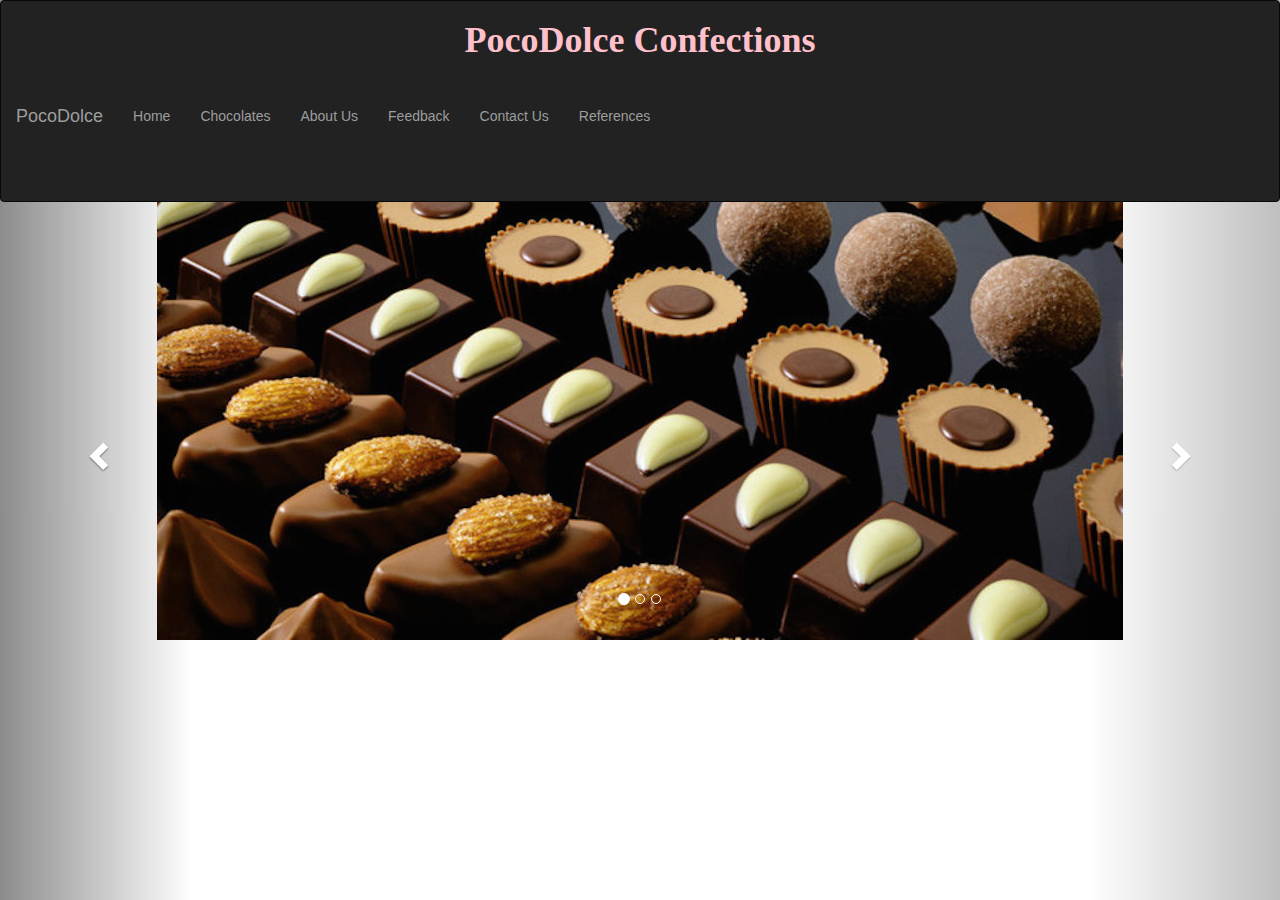
<file: index.html>
<!DOCTYPE html>
<html lang="en">


 <head>
  <meta charset="utf-8" name="viewport" content="width=device-width, intial-scale=1">
  <link rel="stylesheet" href="http://maxcdn.bootstrapcdn.com/bootstrap/3.3.5/css/bootstrap.min.css">
  <script src="https://ajax.googleapis.com/ajax/libs/jquery/1.11.3/jquery.min.js"></script>
  <script src="http://maxcdn.bootstrapcdn.com/bootstrap/3.3.5/js/bootstrap.min.js"></script>
  <title>Poco Dolce</title>
  <link rel="stylesheet" type="text/css" href="/script.css">
</head>

<body>
  
  <nav class="navbar navbar-inverse">
  <div class="container-fluid">
  <!--beginning of container-fluid (navigating bar) div-->
  <h1> PocoDolce Confections </h1>
  <br/>
    <div class="navbar-header">
        <a class="navbar-brand" href="index.html">PocoDolce </a>
    </div>
    <div>
        <ul class="nav navbar-nav">
              <li><a href="home.html">Home</a></li>
              <li><a href="chocolates.html">Chocolates</a></li>
              <li><a href="bio.html">About Us</a></li>
              <li><a href="Feedbackpage.html">Feedback</a></li>
              <li><a href="ContactUs.html">Contact Us</a></li>
			  <li><a href="references.html">References</a></li>
        </ul>
	</div>
  </div><!--the end of containter-fluid (navigating bar) div-->
  <br/>
  <br/>
  <br/>
  </nav>
       <!-- Carousel
    ================================================== -->
    <br/>
    <br/>
    <br/>
    <br/>
      <br/>
        <br/>
          <br/>
         
    <div id="myCarousel" class="carousel slide" data-ride="carousel">
        <!-- Indicators -->
        <ol class="carousel-indicators">
            <li data-target="#myCarousel" data-slide-to="0" class="active"></li>
            <li data-target="#myCarousel" data-slide-to="1"></li>
            <li data-target="#myCarousel" data-slide-to="2"></li>
        </ol>

        <!-- Wrapper for slides -->
        <div class="carousel-inner" role="listbox">
            <div class="item active">
                <img class="img-responsive center-block" src="/ChocolateCover1.jpg" alt="Ingredients">
                <div class="carousel-caption">
                
                </div>
            </div>

            <div class="item">
                <img class="img-responsive center-block" src="/ChocolateCover2.jpg" alt="Image One">
                <div class="carousel-caption">
                     
                </div>
            </div>

            <div class="item">
                <img class="img-responsive center-block" src="/ChocolateCover3.jpg" alt="Image Two">
                <div class="carousel-caption">
                    
                </div>
            </div>

            </div>
        </div>

        <!-- Left and right controls -->
        <a class="left carousel-control" href="#myCarousel" role="button" data-slide="prev">
            <span class="glyphicon glyphicon-chevron-left" aria-hidden="true"></span>
            <span class="sr-only">Previous</span>
        </a>
        <a class="right carousel-control" href="#myCarousel" role="button" data-slide="next">
            <span class="glyphicon glyphicon-chevron-right" aria-hidden="true"></span>
            <span class="sr-only">Next</span>
        </a>
    </div>
<script src="https://ajax.googleapis.com/ajax/libs/jquery/2.1.3/jquery.min.js"></script>
  <script src="https://maxcdn.bootstrapcdn.com/bootstrap/3.3.4/js/bootstrap.min.js"></script>
 
</body>

</body>

</html>
</file>
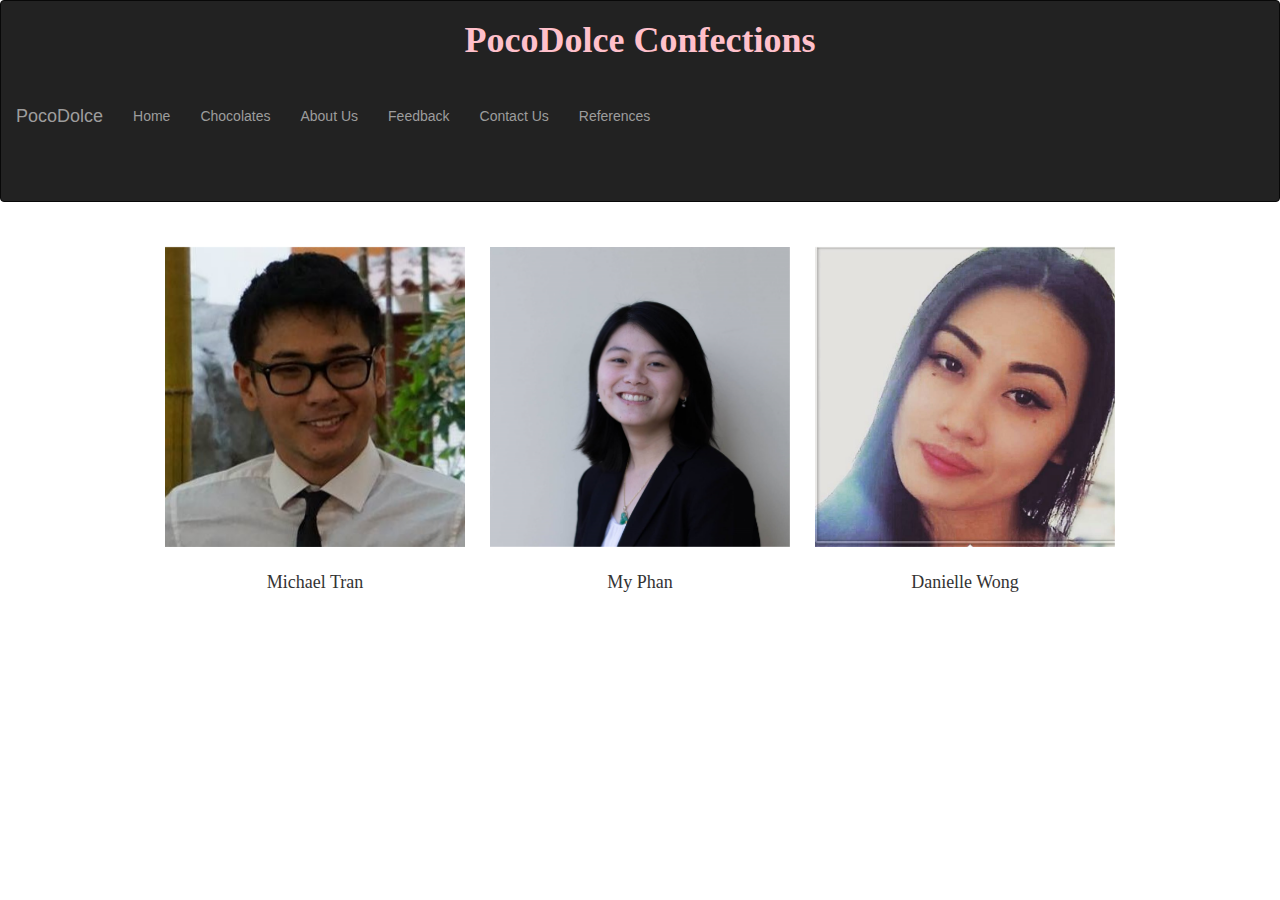
<file: bio.html>
<!DOCTYPE html>
<html lang="en">
<head>
  <meta charset="utf-8" name="viewport" content="width=device-width, intial-scale=1">
  <link rel="stylesheet" href="http://maxcdn.bootstrapcdn.com/bootstrap/3.3.5/css/bootstrap.min.css">
  <script src="https://ajax.googleapis.com/ajax/libs/jquery/1.11.3/jquery.min.js"></script>
  <script src="http://maxcdn.bootstrapcdn.com/bootstrap/3.3.5/js/bootstrap.min.js"></script>
  <title>Poco Dulce</title>
  <style>
    h1 {
      text-align: center;
      color: pink;
	  font-family: "Georgia",serif;
	  font-weight: Bold;
    }
	img{
	  width:300px;
	  height:300px;
	}
    .flip-container{
	  perspective:1000;
	}
    .flip-container:hover .flipper, .flip-container.hover .flipper{
	  transform: rotateY(180deg);
	}
    .flip-container, .font, .back{
	  width:300px;
	  height:300px;
	}
    .flipper{
	  transition:0.6s;
	  transform-style: preserve-3d;
	  position:relative;
	}	
	.front, .back{
	  backface-visibility: hidden;
	  position: absolute;
	  top:0;
	  left:0;
	}
	.front{
	  z-index:2;
	  transform:rotateY(0deg);
	}
	.back{
	  width:300px;
	  height:300px;
	  font: 18px/20px Georgia, serif;
	  color:#f2f2f2;
	  background:#515151;
	  padding:10px 10px 10px 10px;
	  transform: rotateY(180deg);
	}
	tr, td{
	  border: 25px solid white;
	  font: 18px Georgia, serif;
	}
  </style>
</head>
<body>
  <nav class="navbar navbar-inverse">
  <div class="container-fluid">
  <!--beginning of container-fluid (navigating bar) div-->
  <h1> PocoDolce Confections </h1>
  <br/>
    <div class="navbar-header">
        <a class="navbar-brand" href="index.html">PocoDolce</a>
    </div>
    <div>
        <ul class="nav navbar-nav">
              <li><a href="home.html">Home</a></li>
              <li><a href="chocolates.html">Chocolates</a></li>
              <li><a href="bio.html">About Us</a></li>
              <li><a href="Feedbackpage.html">Feedback</a></li>
              <li><a href="ContactUs.html">Contact Us</a></li>
			  <li><a href="references.html">References</a></li>
        </ul>
	</div>
  </div><!--the end of containter-fluid (navigating bar) div-->
  <br/>
  <br/>
  <br/>
  </nav>
   <table align="center">
    <tr>
	  <td>
	  <div class="flip-container" ontouchstart="this.classList.toggle('hover');">
	      <div class="flipper">
		     <div class="front">
			  <!-- front content -->
			  <img src="MichaelPic.jpeg" alt="Michael">
		     </div>
		     <div class="back">
			  <!-- back content -->
              Hello, My name is Michael Tran and I am one of the designers for this website, Poco Dolce.
 			  One of the main goals I had intended for this website was to bring more attention to the various
              social media  channels that Poco Dolce had to offer.
              <a href="/MichaelPage.html">More</a>
			  <a href=""></a>
		     </div>
 	       </div>
         </div>
        </div> 
      </td>
	  <td>
	     <div class="flip-container" ontouchstart="this.classList.toggle('hover');">
	      <div class="flipper">
		     <div class="front">
			  <!-- front content -->
			  <img src="MyPic.jpg" alt="My">
		     </div>
		     <div class="back">
			  <!-- back content -->
			  Hello, everyone! My name is My Phan.
		      I am one of the designer for this website.
		      My main focus is to make this website looks clean, easy on the eyes
		      and fits with the requirement.
			  Please visit my <a href="MyPage.html">website!</a>
		     </div>
 	       </div>
         </div>
        </div>
	  </td>
	  <td>
	  <div class="flip-container" ontouchstart="this.classList.toggle('hover');">
	      <div class="flipper">
		     <div class="front">
			  <!-- front content -->
			  <img src="DaniellePic.jpg" alt="Danielle">
		     </div>
		     <div class="back">
			  <!-- back content -->
              Hello, I'm Danielle, a student at San Jose State University studying Business with an emphasis
               in Management Information Systems. To learn more about me, visit <a href="/DaniellePage.html">
               here.</a>
		     </div>
 	       </div>
         </div>
        </div> 
	  </td>
	</tr>
    <tr align="center">
	  <td>Michael Tran</td>
	  <td>My Phan</td>
	  <td>Danielle Wong</td>
    </tr>	
   </table>
</body>
</html>
</file>
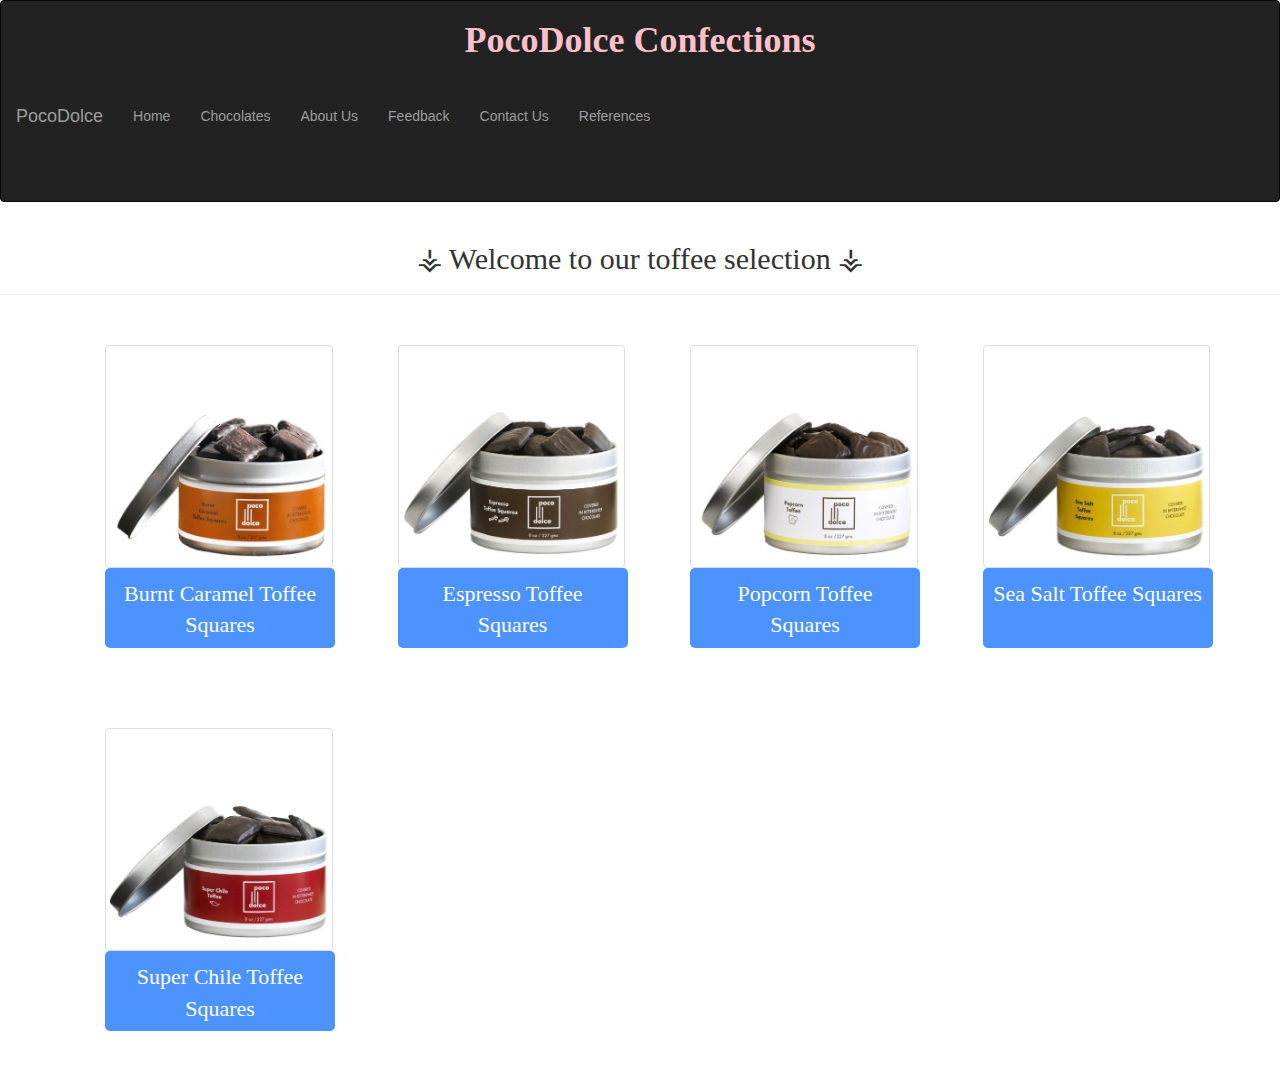
<file: chocolates.html>
<!DOCTYPE html>
<html lang="en">

<head>
  <meta charset="utf-8" name="viewport" content="width=device-width, intial-scale=1">
  <link rel="shortcut icon" type="imgage/x-icon" href="header_logo.png"/>
  <link rel="stylesheet" href="http://maxcdn.bootstrapcdn.com/bootstrap/3.3.5/css/bootstrap.min.css">
  <script src="https://ajax.googleapis.com/ajax/libs/jquery/1.11.3/jquery.min.js"></script>
  <script src="http://maxcdn.bootstrapcdn.com/bootstrap/3.3.5/js/bootstrap.min.js"></script>
  <title>PocoDulce</title>
  <style>
    h1 {
      text-align: center;
      color: pink;
	  font-family: "Georgia",serif;
	  font-weight: Bold;
    }
	
	.col-md-3{
	  padding-top:30px;
	  padding-left:50px;
	  padding-bottom:50px;
	}
	
	.ProductName{
	  border-radius: 5px;
	  background-color:#4d93ff;
	  color:white;
	  text-align: center;
	  font-size:22px;
	  font-family: "Georgia",serif;
	  length:300px;
	  width:230px;
	  height:80px;
	  padding: 10px 10px 10px 10px;
	  cursor:pointer;
	}
	
	.page-header{
	  text-align:center;
	  font-family: "Georgia",serif;
	  font-weight: Bold;
	}
	
  </style>
</head>

<body>
  
  <nav class="navbar navbar-inverse">
  <div class="container-fluid">
  <!--beginning of container-fluid (navigating bar) div-->
  <h1> PocoDolce Confections </h1>
  <br/>
    <div class="navbar-header">
        <a class="navbar-brand" href="index.html">PocoDolce</a>
    </div>
    <div>
        <ul class="nav navbar-nav">
              <li><a href="home.html">Home</a></li>
              <li><a href="chocolates.html">Chocolates</a></li>
              <li><a href="bio.html">About Us</a></li>
              <li><a href="Feedbackpage.html">Feedback</a></li>
              <li><a href="ContactUs.html">Contact Us</a></li>
			  <li><a href="references.html">References</a></li>
        </ul>
	</div>
  </div><!--the end of containter-fluid (navigating bar) div-->
  <br/>
  <br/>
  <br/>
  </nav>
	  <div class="page-header">
	     <h2> &#9910 Welcome to our toffee selection &#9910 </h2>
	  </div>
	<div class="container">   
      <div class="row">
	    <!--1-->
	    <div class="col-md-3">
		    <img src="product1.jpg" class="img-thumbnail" alt="product 1" width="230" length="300">
	          <div class="ProductName" data-toggle="modal" data-target="#myModal1">
		        <p>Burnt Caramel Toffee Squares</p>
			  </div>
	    </div>
	    <!--2-->
 	    <div class="col-md-3">
			<img src="product2.jpg" class="img-thumbnail" alt="product 2" width="230" length="300">
	        <div class="ProductName" data-toggle="modal" data-target="#myModal2">
		        <p>Espresso Toffee Squares</p>
			</div>
	    </div>
	    <!--3-->
	    <div class="col-md-3">
	        <img src="product3.jpg" class="img-thumbnail" alt="product 3" width="230" length="300">
			<div class="ProductName" data-toggle="modal" data-target="#myModal3">
		        <p>Popcorn Toffee Squares</p>
			</div>
	    </div>	 
	    <!--4-->
	    <div class="col-md-3">
	        <img src="product4.jpg" class="img-thumbnail" alt="product 4" width="230" length="300">
			<div class="ProductName" data-toggle="modal" data-target="#myModal4">
		        <p>Sea Salt Toffee Squares</p>
			</div>
	    </div>	
        <!--5-->
	    <div class="col-md-3">
	        <img src="product5.jpg" class="img-thumbnail" alt="product 5" width="230" length="300">
			<div class="ProductName" data-toggle="modal" data-target="#myModal5">
		        <p>Super Chile Toffee Squares</p>
			</div>
	    </div>
	  </div>  
    </div>
<!-- Modal 1 -->
<div id="myModal1" class="modal fade" role="dialog">
  <div class="modal-dialog">

    <!-- Modal content-->
    <div class="modal-content">
      <div class="modal-header">
        <button type="button" class="close" data-dismiss="modal">&times;</button>
        <h4 class="modal-title">Burnt Caramel Toffee Squares</h4>
      </div>
      <div class="modal-body">
	    <div class="Picture side">
		  <img class="img-responsive" src="product1.jpg" alt="Product 1">
		</div>
		<div class="desc. side">
		  <h4>Description</h4>
		  <p>For the toffee lover - these Toffee Squares start with our signature Burnt Caramel Toffee, 
		  which is hand-cut into bite-sized pieces then lightly enrobed in bittersweet chocolate. 
		  Whether you think it tastes like the top of a Crème brûlée or the outside of a toasted marshmallow, 
		  they're the perfect quick indulgence to brighten your day. </p>
		</div>
		<h4>Price: $18.00</h4>
      </div>
      <div class="modal-footer">
        <button type="button" class="btn btn-default" data-dismiss="modal">Close</button>
      </div>
    </div>

  </div>
</div>
<!-- Modal 2 -->
<div id="myModal2" class="modal fade" role="dialog">
  <div class="modal-dialog">

    <!-- Modal content-->
    <div class="modal-content">
      <div class="modal-header">
        <button type="button" class="close" data-dismiss="modal">&times;</button>
        <h4 class="modal-title">Espresso Toffee Squares</h4>
      </div>
      <div class="modal-body">
        <div class="Picture side">
		  <img class="img-responsive" src="product2.jpg" alt="Product 2">
		</div>
		<div class="desc. side">
		<h4>Description</h4>
		  <p>Our 2009 SFA Silver sofi™ Award-Winning Toffee Squares are sure to provide a little pick me up! 
		  We cold-brew our coffee in-house, infuse it into our bite-sized toffee, and cover everything in dark chocolate. 
		  An excellent pairing to whiskey or scotch for an instant Irish Coffee flavor!</p>
		</div>
		<h4>Price: $18.00</h4>
		</div>
      </div>
      <div class="modal-footer">
        <button type="button" class="btn btn-default" data-dismiss="modal">Close</button>
      </div>
    </div>

  </div>
</div>
<!-- Modal 3 -->
<div id="myModal3" class="modal fade" role="dialog">
  <div class="modal-dialog">

    <!-- Modal content-->
    <div class="modal-content">
      <div class="modal-header">
        <button type="button" class="close" data-dismiss="modal">&times;</button>
        <h4 class="modal-title">Popcorn Toffee Squares</h4>
      </div>
      <div class="modal-body">
        <div class="Picture side">
		  <img class="img-responsive" src="product3.jpg" alt="Product 3">
		</div>
		<div class="desc. side">
		<h4>Description</h4>
		  <p>2014 Gold sofi™ Award Winner for Outstanding Chocolate! Featuring freshly-popped popcorn folded into buttery toffee, 
		  this bite-sized treat is lightly enrobed in Bittersweet Chocolate to create the perfect snack or dessert. 
		  A tricky treat to create, but definitely worth the effort. 
		  A staff favorite!</p>
		</div>
		<h4>Price: $18.00</h4>
		</div>
      </div>
      <div class="modal-footer">
        <button type="button" class="btn btn-default" data-dismiss="modal">Close</button>
      </div>
    </div>

  </div>
</div>
<!-- Modal 4 -->
<div id="myModal4" class="modal fade" role="dialog">
  <div class="modal-dialog">

    <!-- Modal content-->
    <div class="modal-content">
      <div class="modal-header">
        <button type="button" class="close" data-dismiss="modal">&times;</button>
        <h4 class="modal-title">Sea Salt Toffee Squares</h4>
      </div>
      <div class="modal-body">
        <div class="Picture side">
		  <img class="img-responsive" src="product4.jpg" alt="Product 4">
		</div>
		<div class="desc. side">
		<h4>Description</h4>
		  <p>These bite-sized, dark chocolate-covered squares of hand-made and hand-cut sea salt toffee are the most popular Toffee Square for a reason. 
		  Our delicious and buttery toffee, crafted with a hint of salt, is the perfect indulgence to be covered in a smooth bittersweet chocolate.
		  A great gift or snack for every occasion.</p>
		</div>
		<h4>Price: $18.00</h4>
		</div>
      </div>
      <div class="modal-footer">
        <button type="button" class="btn btn-default" data-dismiss="modal">Close</button>
      </div>
    </div>

  </div>
</div>
<!-- Modal 5 -->
<div id="myModal5" class="modal fade" role="dialog">
  <div class="modal-dialog">

    <!-- Modal content-->
    <div class="modal-content">
      <div class="modal-header">
        <button type="button" class="close" data-dismiss="modal">&times;</button>
        <h4 class="modal-title">Super Chile Toffee Squares</h4>
      </div>
      <div class="modal-body">
        <div class="Picture side">
		  <img class="img-responsive" src="product5.jpg" alt="Product 5">
		</div>
		<div class="desc. side">
		<h4>Description</h4>
		  <p>Our 2011 Scovie™ Grand Prize Award Winner! This one has a sweet heat with an extra pinch of chiles! 
		  The combination of two different types of ground chiles infused into our signature toffee is what 
		  produces the Super Chile's award-winning heat that features
		  a delayed "kick" once you get through the layer of dark chocolate. 
		  As with all our Toffee Squares, each bite-sized piece is cut by hand and enrobed in bittersweet chocolate.</p>
		</div>
		<h4>Price: $18.00</h4>
		</div>
      </div>
      <div class="modal-footer">
        <button type="button" class="btn btn-default" data-dismiss="modal">Close</button>
      </div>
    </div>

  </div>
</div>
</body>

</html>
</file>
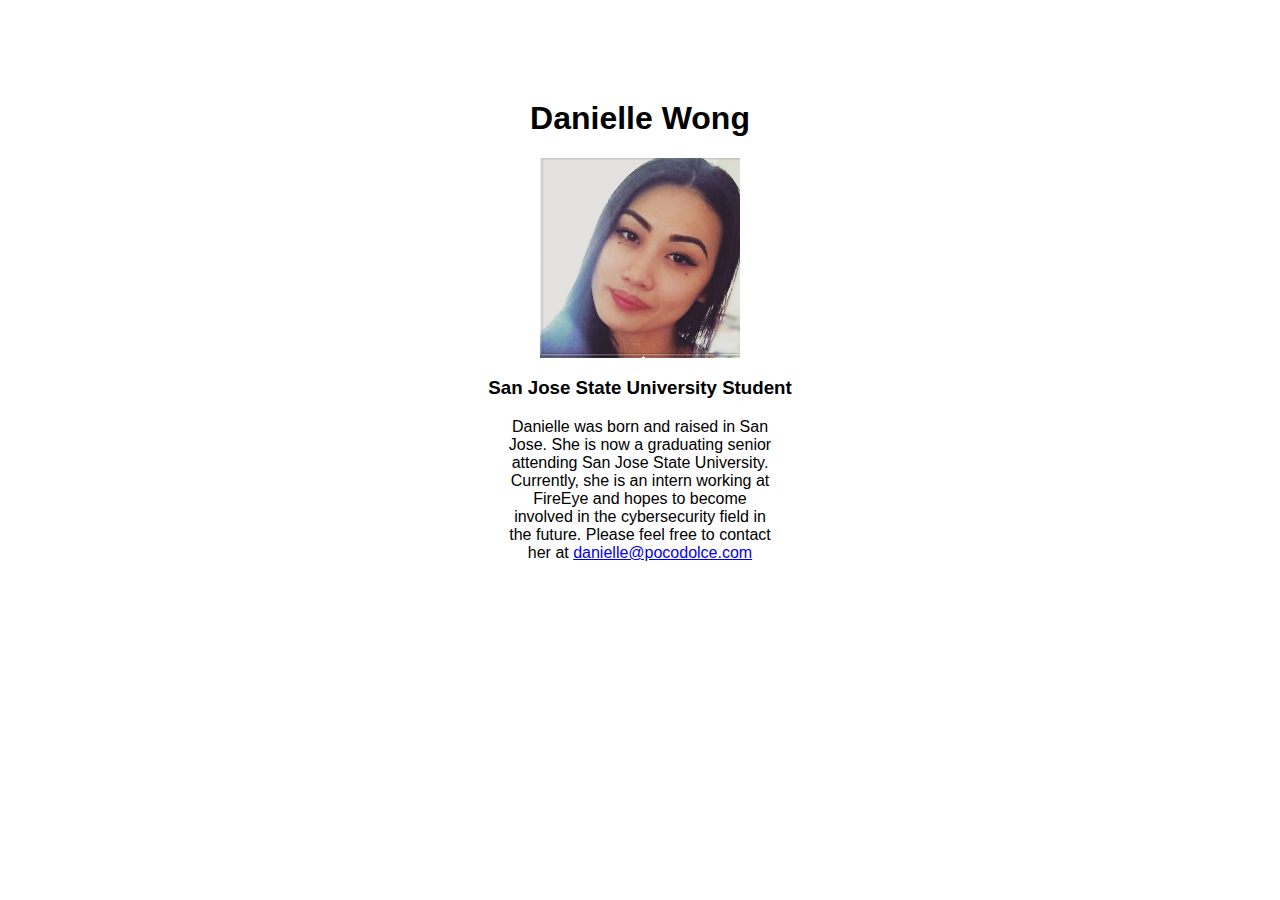
<file: DaniellePage.html>
<html lang = "en">

<head>
  <meta charset="utf-8">
<title> Danielle </title>

<style>

h1 {
  font-family: Arial;
}
h3 {
  font-family: Arial;
}
p {
  font-family: Arial;
  margin-right: 500px;
  margin-left: 500px;
}
div {
	margin-top: 100px;
    }
.pictures {
	width: 200px;
    height: 200px;
    }

</style>
</head>

<body>
<div>
<center>
  <h1>Danielle Wong</h1>

<img class = "pictures" src="/DaniellePic.jpg">

  <h3>San Jose State University Student</h3>

  <p>Danielle was born and raised in San Jose. She is now a graduating senior attending San Jose
    State University. Currently, she is an intern working at FireEye and hopes to become involved in the
    cybersecurity field in the future. Please feel free to contact her at <a href="danielle@pocodolce.com">
    danielle@pocodolce.com</a> </p>
</center>
</div>
</body>



</html>
</file>
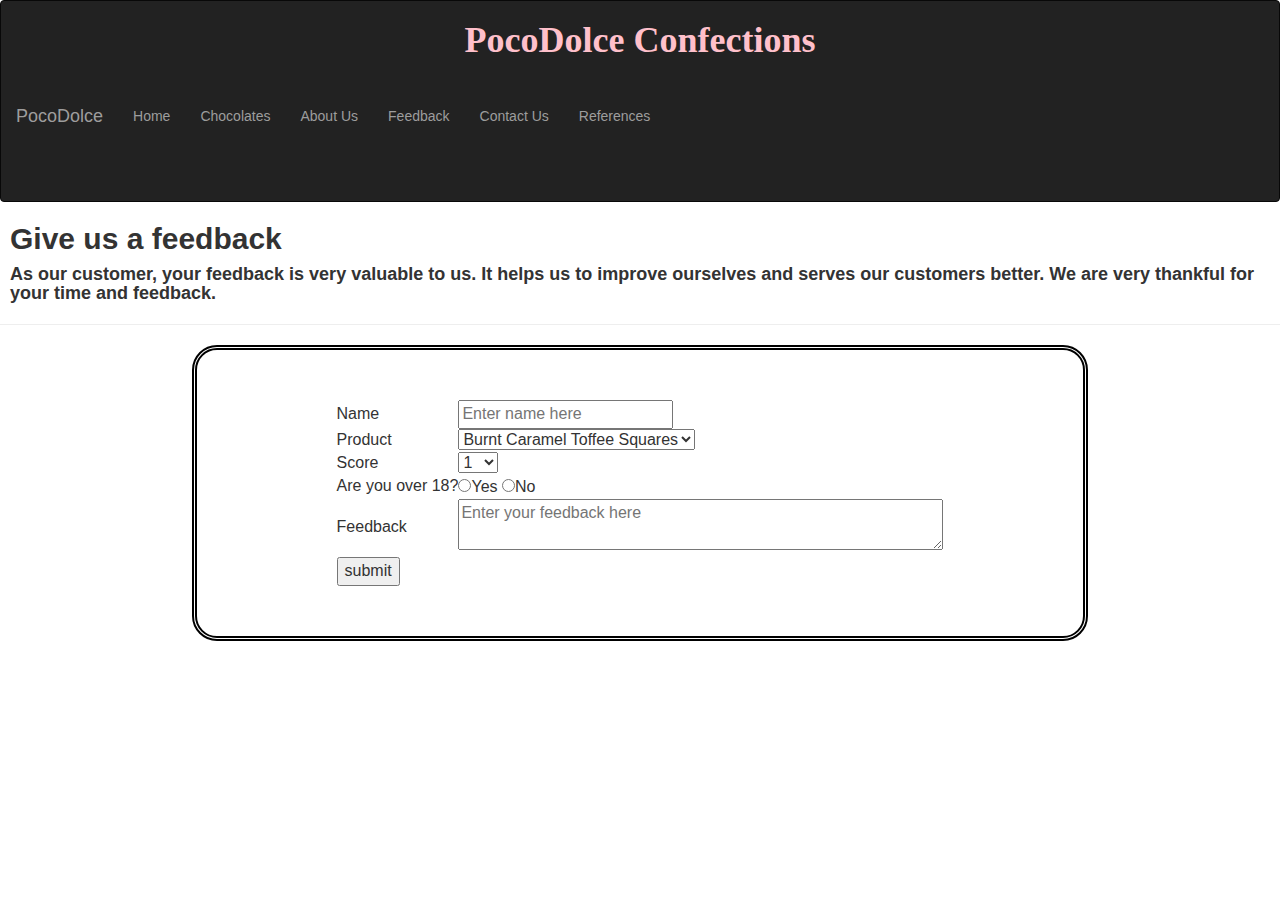
<file: Feedbackpage.html>
<!DOCTYPE html>
<html lang="en">

<head>
  <meta charset="utf-8" name="viewport" content="width=device-width, intial-scale=1">
  <link rel="stylesheet" href="http://maxcdn.bootstrapcdn.com/bootstrap/3.3.5/css/bootstrap.min.css">
  <script src="https://ajax.googleapis.com/ajax/libs/jquery/1.11.3/jquery.min.js"></script>
  <script src="http://maxcdn.bootstrapcdn.com/bootstrap/3.3.5/js/bootstrap.min.js"></script>
  <title>Poco Dulce</title>
  <style>
    h1 {
      text-align: center;
      color: pink;
	  font-family: "Georgia",serif;
	  font-weight: Bold;
    }
	
	h2,h4{
	  font-weight: Bold;
	  padding-left:10px;
	}
	.FeedbackForm{
	  width:70%;
	  height:auto;
	  padding:50px;
	  border-radius: 25px;
	  border: 5px double black;
	}
    input, select, radio, textarea,td{
      font-size:16px;
    }
  </style>
</head>

<body>
   
  <nav class="navbar navbar-inverse">
  <div class="container-fluid">
  <!--beginning of container-fluid (navigating bar) div-->
  <h1> PocoDolce Confections </h1>
  <br/>
    <div class="navbar-header">
        <a class="navbar-brand" href="index.html">PocoDolce</a>
    </div>
    <div>
        <ul class="nav navbar-nav">
              <li><a href="index.html">Home</a></li>
              <li><a href="chocolates.html">Chocolates</a></li>
              <li><a href="bio.html">About Us</a></li>
              <li><a href="Feedbackpage.html">Feedback</a></li>
              <li><a href="ContactUs.html">Contact Us</a></li>
			  <li><a href="references.html">References</a></li>
        </ul>
	</div>
  </div><!--the end of containter-fluid (navigating bar) div-->
  <br/>
  <br/>
  <br/>
  </nav>
  <h2>Give us a feedback</h2>
  <h4>As our customer, your feedback is very valuable to us. It helps us to improve ourselves and serves our customers better.
      We are very thankful for your time and feedback. 
  </h4>
  <hr>
  <center>
  <div class="FeedbackForm">
  <form method = "post" action = "feedback.php" >
    <table>
     <tr>
      <td>Name</td>
     <td>
       <input type = "text" name = "name" placeholder="Enter name here"/>
     </td>
     </tr>
     <tr>
       <td>Product</td>
       <td> 
		<select name="product">
         <option value="caramel">Burnt Caramel Toffee Squares</option>
         <option value="espresso">Espresso Toffee Squares</option>
         <option value="popcorn">Popcorn Toffee Squares</option>
         <option value="seasalt">Sea Salt Toffee Squares</option>
         <option value="chile">Super Chile Toffee Squares</option>
         </select>
       </td>
	 </tr>
	 <tr>
       <td>Score</td>
       <td>
         <select name="score">
         <option value="1">1</option>
         <option value="2">2</option>
         <option value="3">3</option>
         <option value="4">4</option>
         <option value="5">5</option>
         <option value="6">6</option>
         <option value="7">7</option>
         <option value="8">8</option>
         <option value="9">9</option>
         <option value="10">10</option>
         </select>
       </td>
     </tr>
	 <tr>
	   <td>Are you over 18?</td>
	   <td>
	     <input type="radio" name="over" Value="Yes"/>Yes
		 <input type="radio" name="over" Value="No"/>No
	   </td>
	 </tr>
	 <tr>
       <td>Feedback</td>
       <td>
         <textarea row="25" cols="50" name="feedback" placeholder="Enter your feedback here"></textarea>
       </td>
     </tr>
     <tr>
       <td colspan = "2">
                    <input type="submit" value="submit"/>
       </td>
     </tr>
    </table>
  </form>
  </div>
  </center>
 </body>
</html>
</file>
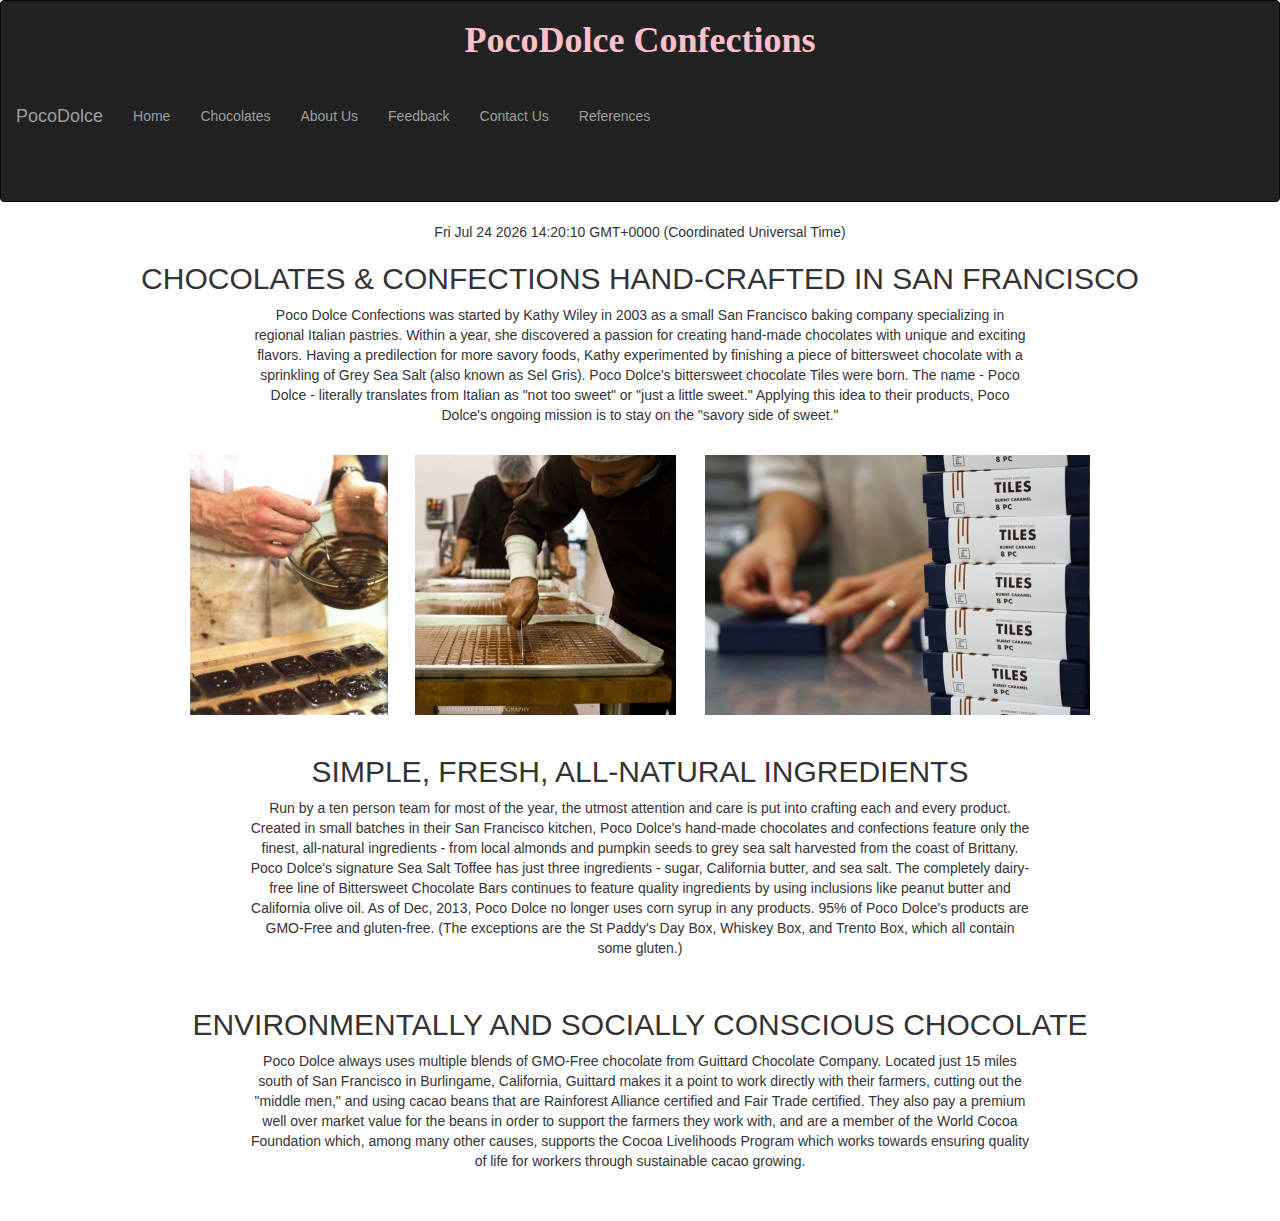
<file: home.html>
<!DOCTYPE html>
<html lang="en">

<head>
  <meta charset="utf-8" name="viewport" content="width=device-width, intial-scale=1">
  <link rel="stylesheet" href="http://maxcdn.bootstrapcdn.com/bootstrap/3.3.5/css/bootstrap.min.css">
  <script src="https://ajax.googleapis.com/ajax/libs/jquery/1.11.3/jquery.min.js"></script>
  <script src="http://maxcdn.bootstrapcdn.com/bootstrap/3.3.5/js/bootstrap.min.js"></script>
  <title>Poco Dulce</title>
   <script type="text/javascript"> 
        function display_c(){
        var refresh=1000; // Refresh rate in milli seconds
        mytime=setTimeout('display_ct()',refresh)
        }

        function display_ct() {
        var strcount
        var x = new Date()
        document.getElementById('ct').innerHTML = x;
        tt=display_c();
        }
        </script>
  
  <style>
    h1 {
      text-align: center;
      color: pink;
	  font-family: "Georgia",serif;
	  font-weight: Bold;
    }
	
	.col-md-3{
	  padding-top:30px;
	  padding-left:50px;
	  padding-bottom:50px;
	}
	
	.ProductName{
	  border-radius: 5px;
	  background-color:#4d93ff;
	  color:white;
	  text-align: center;
	  font-size:22px;
	  font-family: "Georgia",serif;
	  length:300px;
	  width:230px;
	  height:80px;
	  padding: 10px 10px 10px 10px;
	  cursor:pointer;
	}
	
	.page-header{
	  text-align:center;
	  font-family: "Georgia",serif;
	  font-weight: Bold;
	}
    
    p {
    margin-left: 250px;
    margin-right: 250px;
	}
  </style>
  
         
</head>

<body onload=display_ct();>

  
  <nav class="navbar navbar-inverse">
  <div class="container-fluid">
  <!--beginning of container-fluid (navigating bar) div-->
  <h1> PocoDolce Confections </h1>
  <br/>
    <div class="navbar-header">
        <a class="navbar-brand" href="index.html">PocoDolce</a>
    </div>
    <div>
        <ul class="nav navbar-nav">
              <li><a href="home.html">Home</a></li>
              <li><a href="chocolates.html">Chocolates</a></li>
              <li><a href="bio.html">About Us</a></li>
              <li><a href="Feedbackpage.html">Feedback</a></li>
              <li><a href="ContactUs.html">Contact Us</a></li>
			  <li><a href="references.html">References</a></li>
        </ul>
	</div>
  </div><!--the end of containter-fluid (navigating bar) div-->
  <br/>
  <br/>
  <br/>
  </nav>
<center>
<span id='ct' ></span>

<h2> CHOCOLATES & CONFECTIONS HAND-CRAFTED IN SAN FRANCISCO</h2>
<p>Poco Dolce Confections was started by Kathy Wiley in 2003 as a small San Francisco baking company 
specializing in regional Italian pastries.  Within a year, she discovered a passion for creating hand-made
chocolates with unique and exciting flavors. Having a predilection for more savory foods, Kathy experimented
by finishing a piece of bittersweet chocolate with a sprinkling of Grey Sea Salt (also known as Sel Gris). 
Poco Dolce's bittersweet chocolate Tiles were born.
The name - Poco Dolce - literally translates from Italian as "not too sweet" or "just a little sweet."  
Applying this idea to their products, Poco Dolce's ongoing mission is to stay on the "savory side of sweet."
</p>
<br/>
<img src="/HomeImg1.jpg">
<br/>
<br/>
<h2>SIMPLE, FRESH, ALL-NATURAL INGREDIENTS</h2>
<p>Run by a ten person team for most of the year, the utmost attention and care is put into crafting each 
and every product.  Created in small batches in their San Francisco kitchen, Poco Dolce's hand-made chocolates
and confections feature only the finest, all-natural ingredients - from local almonds and pumpkin seeds to 
grey sea salt harvested from the coast of Brittany.  Poco Dolce's signature Sea Salt Toffee has just three 
ingredients - sugar, California butter, and sea salt.  The completely dairy-free line of Bittersweet Chocolate
Bars continues to feature quality ingredients by using inclusions like peanut butter and California olive oil. 
As of Dec, 2013, Poco Dolce no longer uses corn syrup in any products. 95% of Poco Dolce's products are 
GMO-Free and gluten-free. (The exceptions are the St Paddy's Day Box, Whiskey Box, and Trento Box, which all
contain some gluten.)</p>
<br/>
<h2>ENVIRONMENTALLY AND SOCIALLY CONSCIOUS CHOCOLATE</h2>
<p>Poco Dolce always uses multiple blends of GMO-Free chocolate from Guittard Chocolate Company. Located 
just 15 miles south of San Francisco in Burlingame, California, Guittard makes it a point to work directly
with their farmers, cutting out the "middle men," and using cacao beans that are Rainforest Alliance certified
and Fair Trade certified. They also pay a premium well over market value for the beans in order to support 
the farmers they work with, and are a member of the World Cocoa Foundation which, among many other causes, 
supports the Cocoa Livelihoods Program which works towards ensuring quality of life for workers through 
sustainable cacao growing.</p>
<br/>
<br>
	<div id="player"></div>

    <script>
      var tag = document.createElement('script');

      tag.src = "https://www.youtube.com/iframe_api";
      var firstScriptTag = document.getElementsByTagName('script')[0];
      firstScriptTag.parentNode.insertBefore(tag, firstScriptTag);

      var player;
      function onYouTubeIframeAPIReady() {
        player = new YT.Player('player', {
          height: '480',
          width: '640',
          videoId: 'u4EVh3kCvvM',
          events: {
            'onReady': onPlayerReady,
            'onStateChange': onPlayerStateChange
          }
        });
      }

      function onPlayerReady(event) {
        event.target.cueVideo();
      }

      var done = false;
      function onPlayerStateChange(event) {
        if (event.data == YT.PlayerState.PLAYING && !done) {
          done = true;
        }
      }
      function stopVideo() {
        player.stopVideo();
      }
    </script>

</center>
  </body>
  </html>
</file>
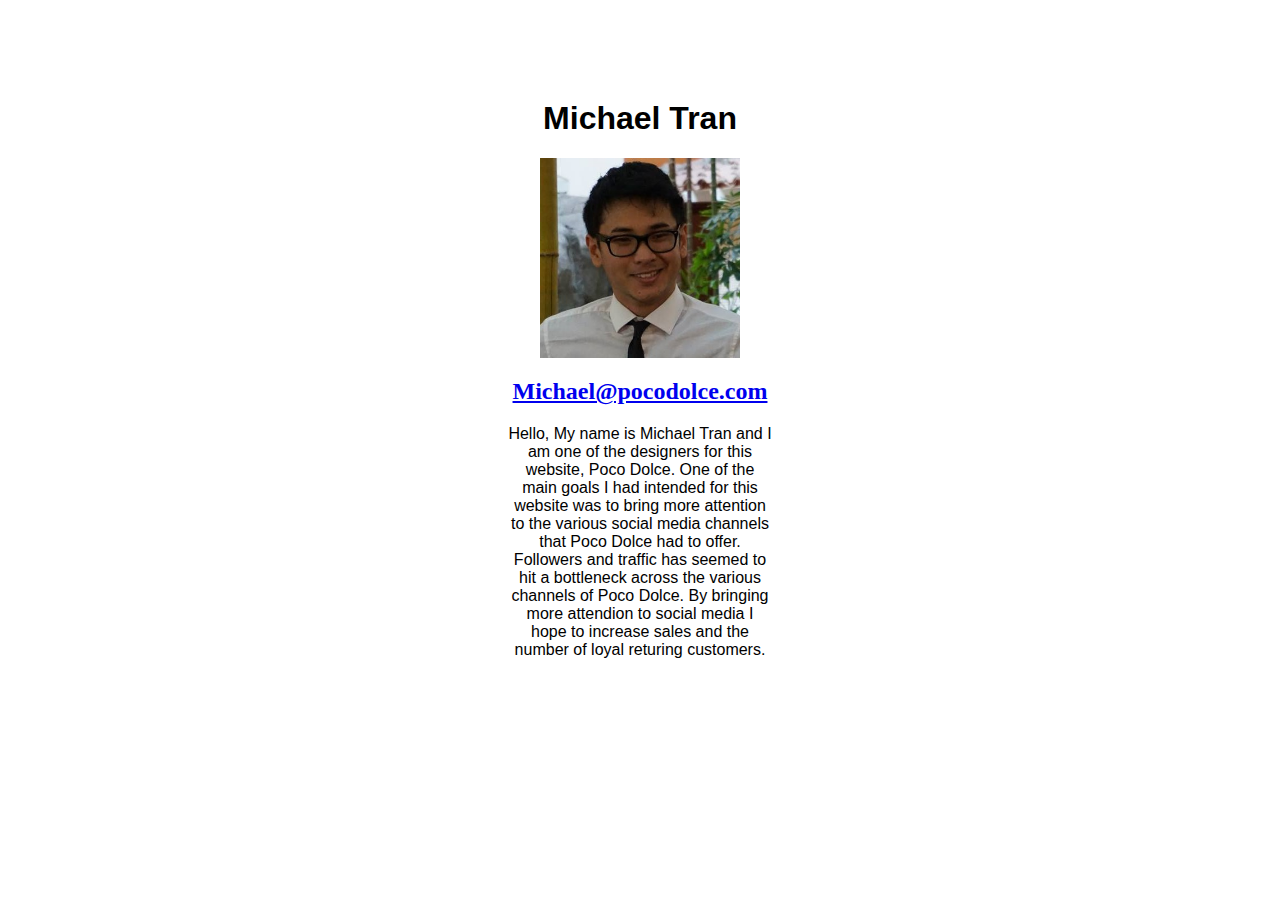
<file: MichaelPage.html>
<html lang = "en">

<head>
  <meta charset="utf-8">
<title> Michael </title>

<style>

h1 {
  font-family: Arial;
}
h3 {
  font-family: Arial;
}
p {
  font-family: Arial;
  margin-right: 500px;
  margin-left: 500px;
}
div {
	margin-top: 100px;
    }
.pictures {
	width: 200px;
    height: 200px;
    }

</style>
</head>

<body>
<div>
<center>
  <h1>Michael Tran</h1>

<img class = "pictures" src="/MichaelPic.jpeg">
<h2><a href="Michael@pocodolce.com">
Michael@pocodolce.com</a></h2>
<p>Hello, My name is Michael Tran and I am one of the designers for this website, Poco Dolce.
One of the main goals I had intended for this website was to bring more attention to the various
social media  channels that Poco Dolce had to offer. Followers and traffic has seemed to hit a bottleneck across the various channels of Poco Dolce. 
By bringing more attendion to social media I hope to increase sales and the number of loyal returing customers.
 </p>
</center>
</div>
</body>



</html>
</file>
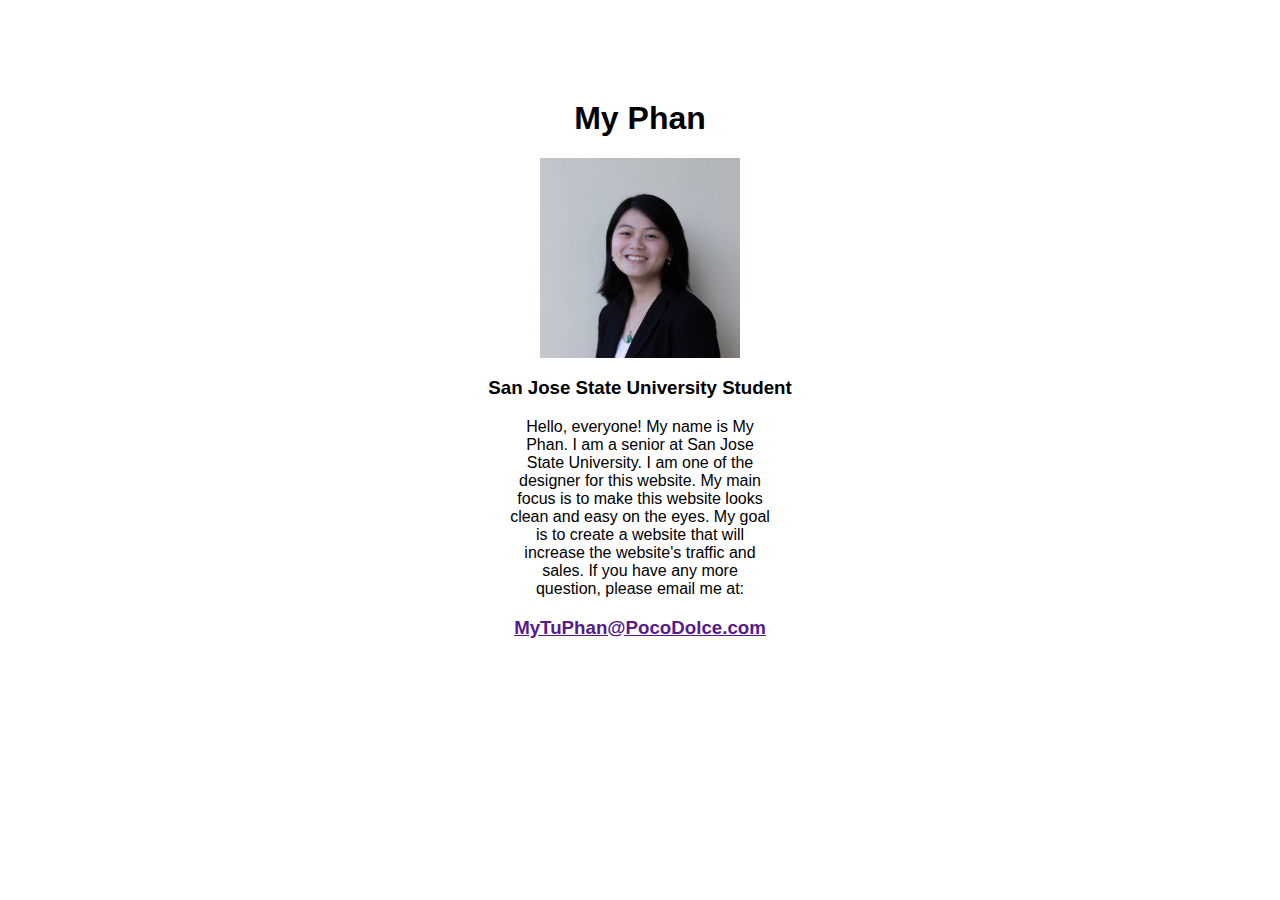
<file: MyPage.html>
<html lang = "en">

<head>
  <meta charset="utf-8">
<title> My Phan </title>

<style>

h1 {
  font-family: Arial;
}
h3 {
  font-family: Arial;
}
p {
  font-family: Arial;
  margin-right: 500px;
  margin-left: 500px;
}
div {
	margin-top: 100px;
    }
.pictures {
	width: 200px;
    height: 200px;
    }

</style>
</head>

<body>
<div>
<center>
  <h1>My Phan</h1>

<img class = "pictures" src="/MyPic.jpg">

  <h3>San Jose State University Student</h3>

  <p>Hello, everyone! My name is My Phan. I am a senior at San Jose State University.
  I am one of the designer for this website. 
  My main focus is to make this website looks clean and 
  easy on the eyes. My goal is to create a website that will increase the website's traffic and sales. 
  If you have any more question, please email me at: 
  </p>
  <h3><a href>MyTuPhan@PocoDolce.com</a></h3>
</center>
</div>
</body>



</html>
</file>
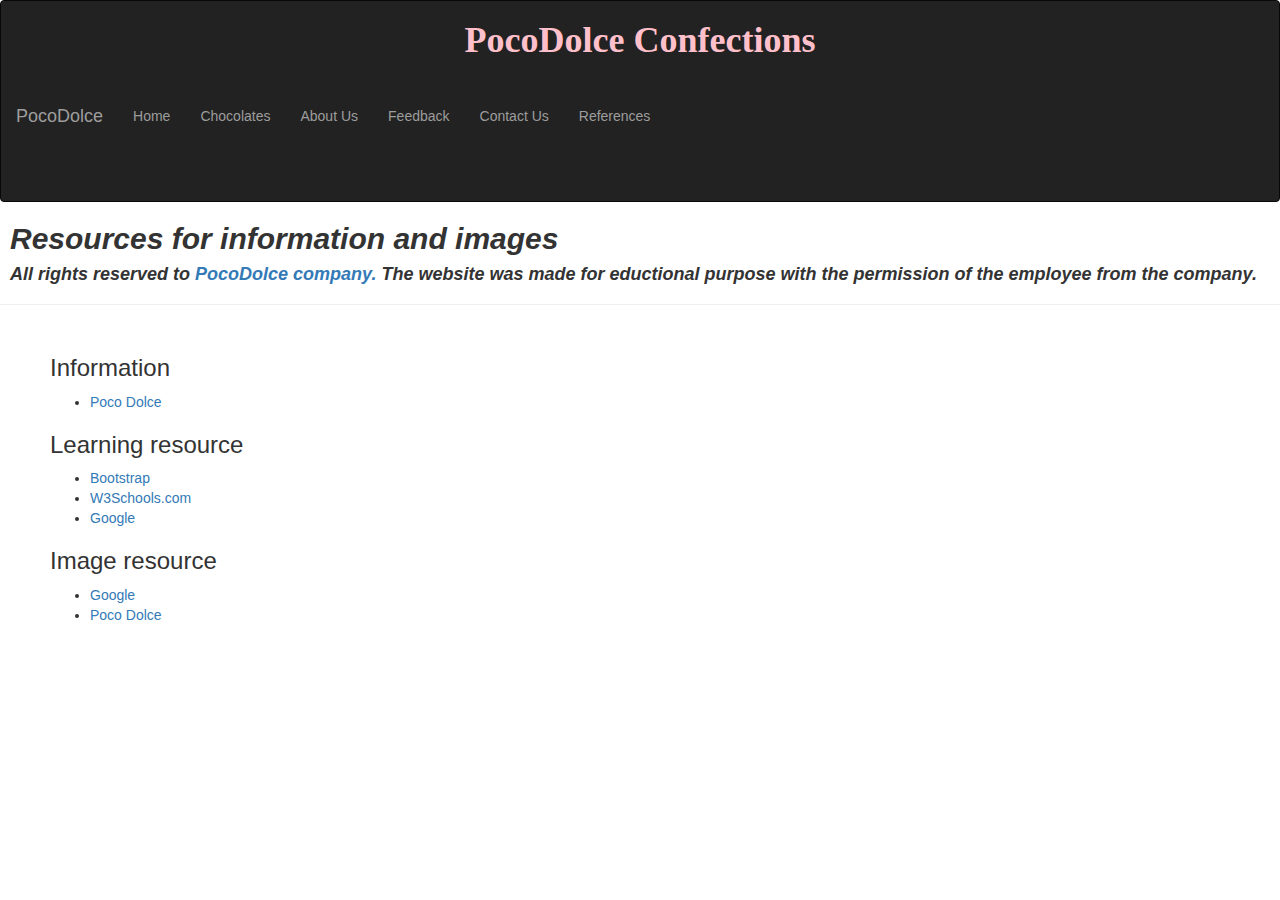
<file: references.html>
<!DOCTYPE html>
<html lang="en">

<head>
  <meta charset="utf-8" name="viewport" content="width=device-width, intial-scale=1">
  <link rel="shortcut icon" type="imgage/x-icon" href="header_logo.png"/>
  <link rel="stylesheet" href="http://maxcdn.bootstrapcdn.com/bootstrap/3.3.5/css/bootstrap.min.css">
  <title>PocoDulce</title>
  <style>
    h1 {
      text-align: center;
      color: pink;
	  font-family: "Georgia",serif;
	  font-weight: Bold;
    }
	.body-container{
	   padding: 10px 50px 10px 50px;
	}
	
	h2,h4{
	  font-weight: Bold;
	  font-style: italic;
	  padding-left:10px;
	}
  </style>
</head>

<body>
  <nav class="navbar navbar-inverse">
  <div class="container-fluid">
  <!--beginning of container-fluid (navigating bar) div-->
  <h1> PocoDolce Confections </h1>
  <br/>
    <div class="navbar-header">
        <a class="navbar-brand" href="index.html">PocoDolce</a>
    </div>
    <div>
        <ul class="nav navbar-nav">
              <li><a href="home.html">Home</a></li>
              <li><a href="chocolates.html">Chocolates</a></li>
              <li><a href="bio.html">About Us</a></li>
              <li><a href="Feedbackpage.html">Feedback</a></li>
              <li><a href="ContactUs.html">Contact Us</a></li>
			  <li><a href="references.html">References</a></li>
        </ul>
	</div>
  </div><!--the end of containter-fluid (navigating bar) div-->
  <br/>
  <br/>
  <br/>
  </nav>
      <h2>Resources for information and images </h2>
      <h4>All rights reserved to <a href="http://pocodolce.com/"> PocoDolce company.</a>
      The website was made for eductional purpose with the permission of the employee from the company.
      </h4>
	  <hr>
      
    <div class="body-container">
      <h3>Information</h3>
	  <ul>
	     <li><a href="http://pocodolce.com/">Poco Dolce</a> </li>
	  </ul>
	  <h3>Learning resource</h3>
	   <ul>
	    <li><a href="http://getbootstrap.com/">Bootstrap</a></li>
		<li><a href="http://www.w3schools.com/">W3Schools.com</a></li>
        <li><a href="https://www.google.com/?gws_rd=ssl">Google</a></li>
	   </ul>
	  <h3>Image resource</h3>
	  <ul>
	  <li><a href="https://www.google.com/?gws_rd=ssl">Google</a></li>
	  <li><a href="http://pocodolce.com/">Poco Dolce</a></li>
	  </ul>
   </div>
</body>

</html>
</file>
<file: script.css>
h1 {
   text-align: center;
   color: pink;
 font-family: "Georgia",serif;
 font-weight: Bold;
 }

.col-md-3{
 padding-top:30px;
 padding-left:50px;
 padding-bottom:50px;
}

.ProductName{
 border-radius: 5px;
 background-color:#4d93ff;
 color:white;
 text-align: center;
 font-size:22px;
 font-family: "Georgia",serif;
 length:300px;
 width:230px;
 height:80px;
 padding: 10px 10px 10px 10px;
 cursor:pointer;
}

.page-header{
 text-align:center;
 font-family: "Georgia",serif;
 font-weight: Bold;
}


.navbar {
 position:absolute;
 width:100%;
 z-index:10;
}
.inner-item {
 text-align: center;
}
</file>
